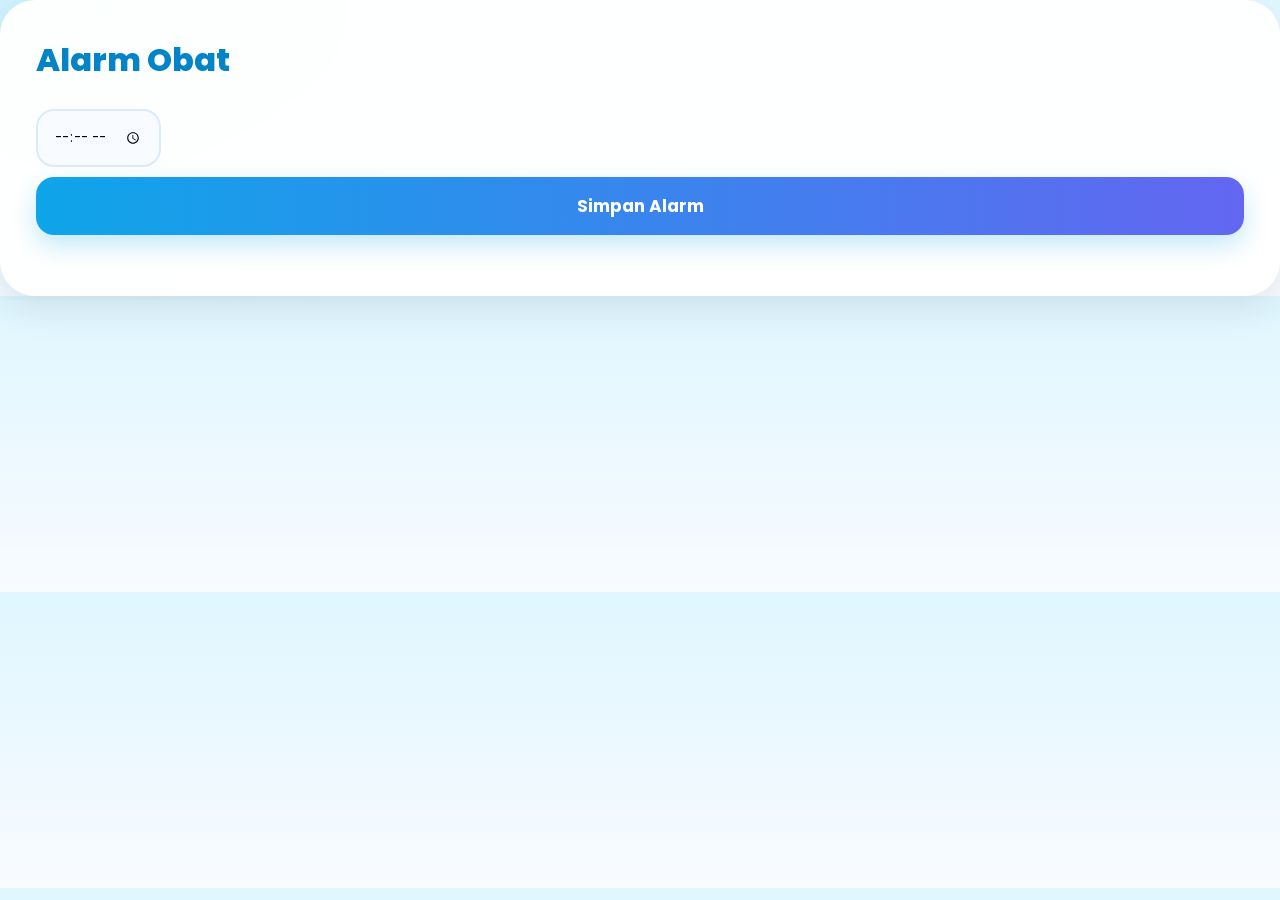
<file: alarm.html>
<!DOCTYPE html>
<html>
<head>
<title>Alarm</title>
<link rel="stylesheet" href="../style.css">
</head>
<body>

<div class="container py-5">

<div class="card-custom text-center">

<h1>Alarm Obat</h1>

<input type="time" id="jam" class="form-control input-custom mt-4 mb-4">

<button onclick="setAlarm()" class="btn-custom">
Simpan Alarm
</button>

<h3 id="hasil" class="mt-4"></h3>

</div>

</div>

<script>
function setAlarm(){

let jam=document.getElementById('jam').value;

document.getElementById('hasil').innerHTML=
'Alarm Disimpan : '+jam;
}
</script>

</body>
</html>
</file>
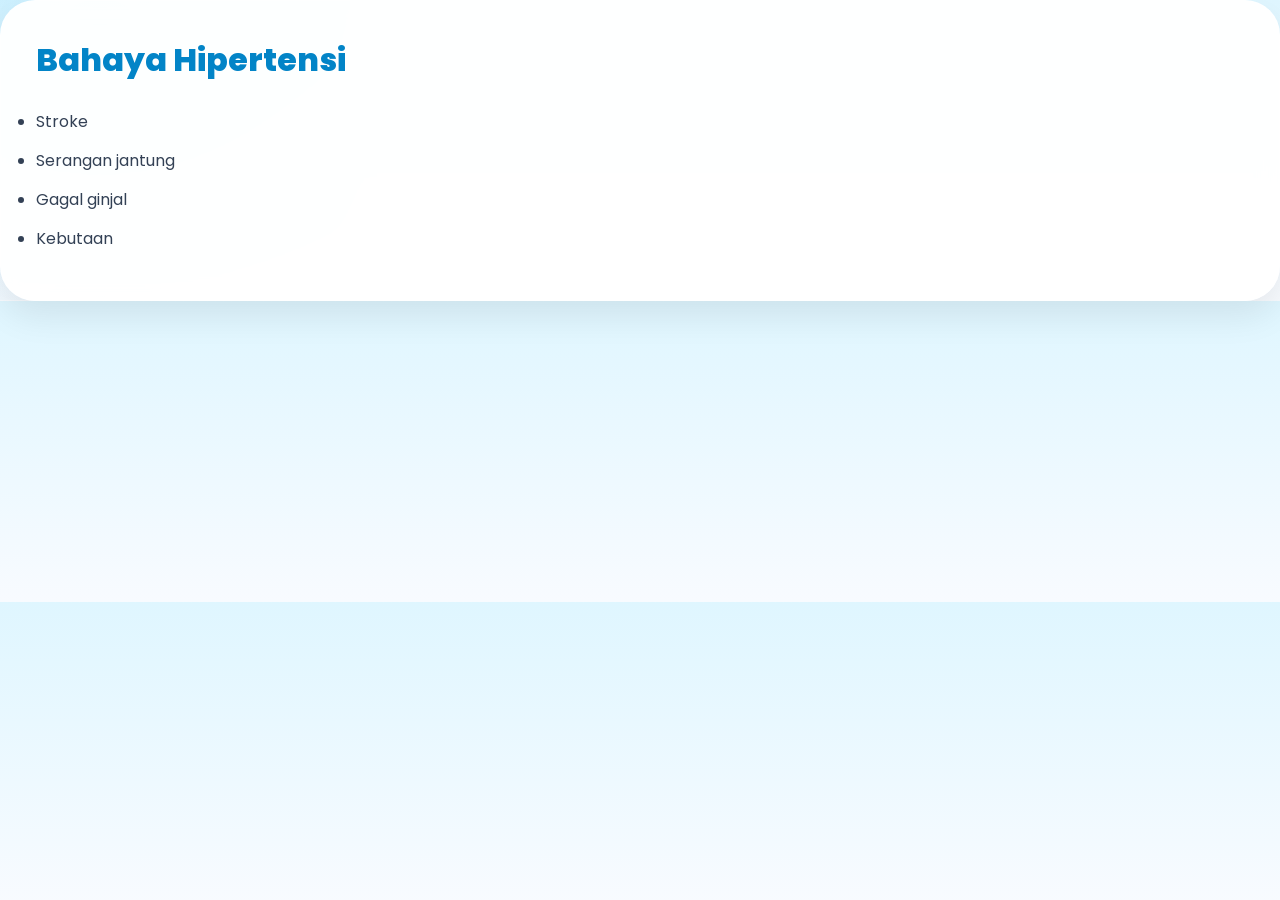
<file: bahaya.html>
<!DOCTYPE html>
<html>
<head>
<title>Bahaya</title>
<link rel="stylesheet" href="../style.css">
</head>
<body>

<div class="container py-5">

<div class="card-custom">

<h1>Bahaya Hipertensi</h1>

<ul class="mt-4">
<li>Stroke</li>
<li>Serangan jantung</li>
<li>Gagal ginjal</li>
<li>Kebutaan</li>
</ul>

</div>

</div>

</body>
</html>
</file>
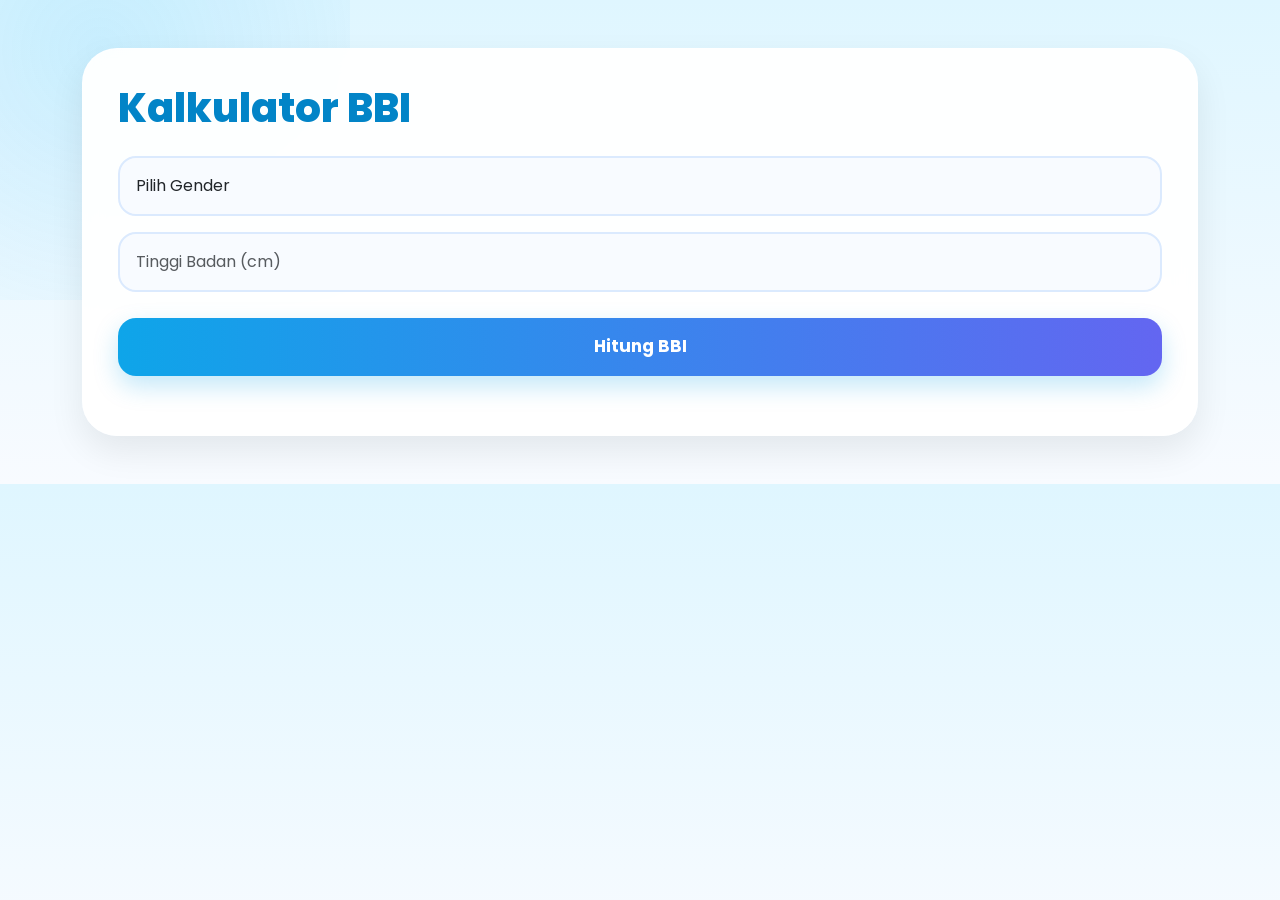
<file: bbi.html>
<!DOCTYPE html>
<html>

<head>

    <title>BBI</title>

    <link href="https://cdn.jsdelivr.net/npm/bootstrap@5.3.3/dist/css/bootstrap.min.css" rel="stylesheet">

    <link rel="stylesheet" href="../style.css">

</head>

<body>

    <div class="container py-5">

        <div class="card-custom">

            <h1 class="mb-4">
                Kalkulator BBI
            </h1>

            <!-- GENDER -->
            <select id="gender" class="form-control input-custom mb-3">

                <option value="">
                    Pilih Gender
                </option>

                <option value="Laki-laki">
                    Laki-laki
                </option>

                <option value="Perempuan">
                    Perempuan
                </option>

            </select>

            <!-- TINGGI -->
            <input type="number"
                id="tinggi"
                placeholder="Tinggi Badan (cm)"
                class="form-control input-custom mb-3">

            <!-- BUTTON -->
            <button onclick="hitungBBI()" class="btn-custom">

                Hitung BBI

            </button>

            <!-- HASIL -->
            <div id="hasil" class="mt-4"></div>

        </div>

    </div>

    <script>

        function hitungBBI() {

            let gender = document.getElementById('gender').value;

            let tinggi = document.getElementById('tinggi').value;

            if (gender == '' || tinggi == '') {

                document.getElementById('hasil').innerHTML =
                    'Lengkapi semua data';

                return;
            }

            let hasil = 0;

            if (gender == 'Laki-laki') {

                hasil = (tinggi - 100) - ((tinggi - 100) * 0.10);

            } else {

                hasil = (tinggi - 100) - ((tinggi - 100) * 0.15);

            }

            document.getElementById('hasil').innerHTML =

                `
                <div class="alert alert-success rounded-4">

                    <h4>Hasil BBI</h4>

                    <p><b>Gender:</b> ${gender}</p>

                    <p><b>BBI Ideal:</b> ${hasil.toFixed(2)} Kg</p>

                </div>
                `;
        }

    </script>

</body>

</html>
</file>
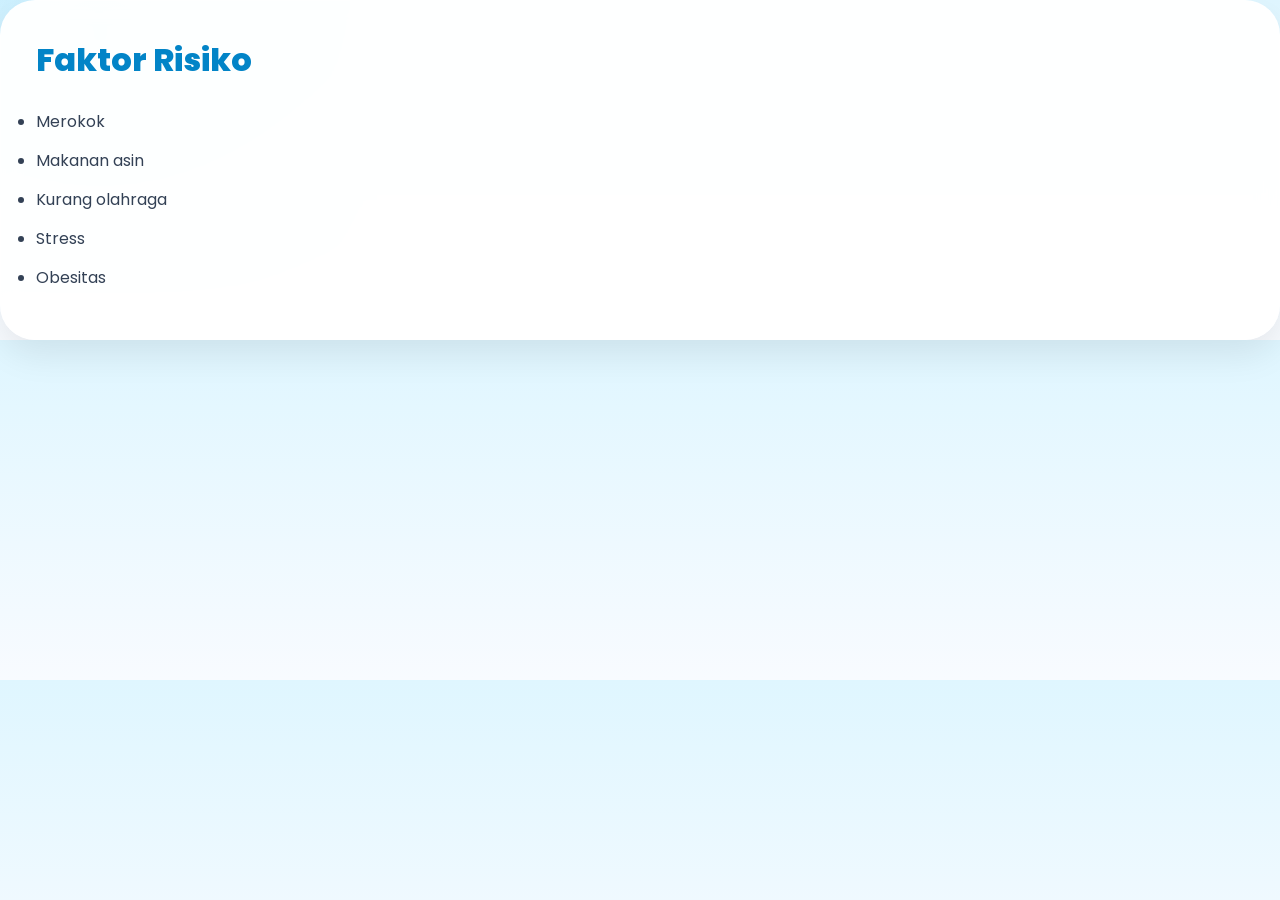
<file: faktor.html>
<!DOCTYPE html>
<html>
<head>
<title>Faktor Risiko</title>
<link rel="stylesheet" href="../style.css">
</head>
<body>

<div class="container py-5">

<div class="card-custom">

<h1>Faktor Risiko</h1>

<ul class="mt-4">
<li>Merokok</li>
<li>Makanan asin</li>
<li>Kurang olahraga</li>
<li>Stress</li>
<li>Obesitas</li>
</ul>

</div>

</div>

</body>
</html>
</file>
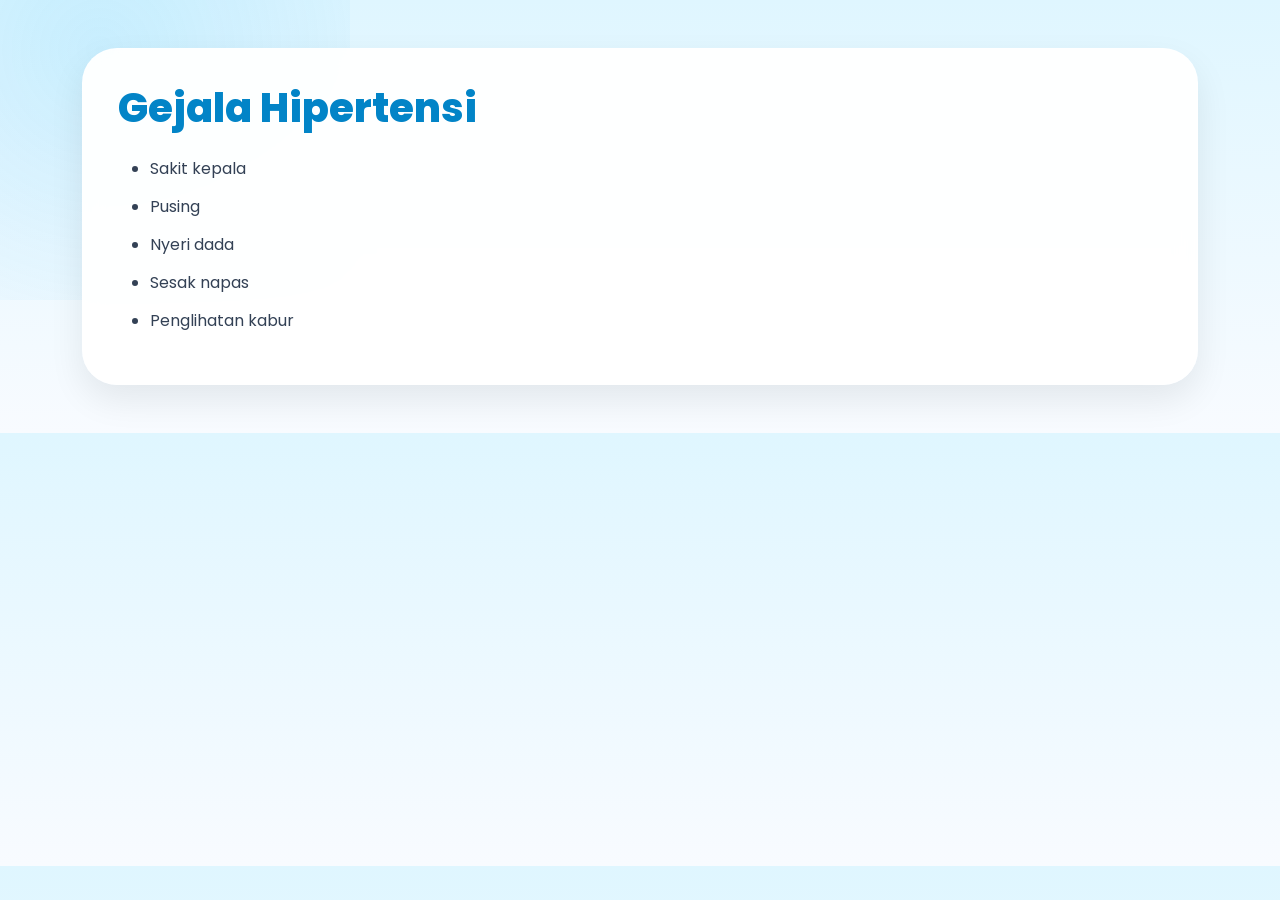
<file: gejala.html>
<!DOCTYPE html>
<html>
<head>
    <meta charset="UTF-8">

    <title>Gejala</title>

    <link href="https://cdn.jsdelivr.net/npm/bootstrap@5.3.3/dist/css/bootstrap.min.css" rel="stylesheet">

    <link rel="stylesheet" href="../style.css">
</head>
<body>

<div class="container py-5">

<div class="card-custom">

<h1>Gejala Hipertensi</h1>

<ul class="mt-4">
<li>Sakit kepala</li>
<li>Pusing</li>
<li>Nyeri dada</li>
<li>Sesak napas</li>
<li>Penglihatan kabur</li>
</ul>

</div>

</div>

</body>
</html>
</file>
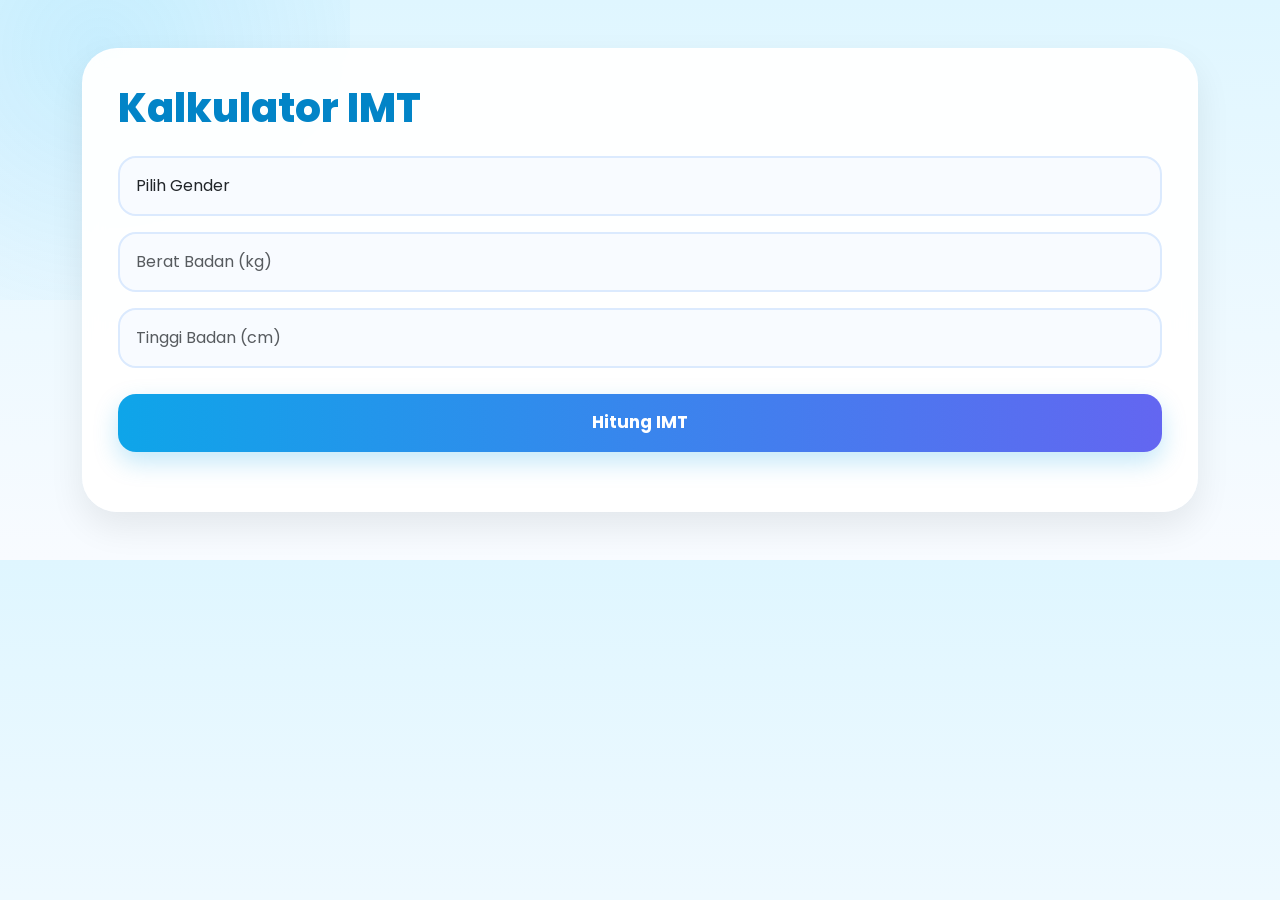
<file: imt.html>
<!DOCTYPE html>
<html>

<head>
    <title>IMT</title>

    <link href="https://cdn.jsdelivr.net/npm/bootstrap@5.3.3/dist/css/bootstrap.min.css" rel="stylesheet">

    <link rel="stylesheet" href="../style.css">
</head>

<body>

    <div class="container py-5">

        <div class="card-custom">

            <h1 class="mb-4">
                Kalkulator IMT
            </h1>

            <!-- GENDER -->
            <select id="gender" class="form-control input-custom mb-3">

                <option value="">
                    Pilih Gender
                </option>

                <option value="Laki-laki">
                    Laki-laki
                </option>

                <option value="Perempuan">
                    Perempuan
                </option>

            </select>

            <!-- BERAT -->
            <input type="number"
                id="bb"
                placeholder="Berat Badan (kg)"
                class="form-control input-custom mb-3">

            <!-- TINGGI -->
            <input type="number"
                id="tb"
                placeholder="Tinggi Badan (cm)"
                class="form-control input-custom mb-3">

            <!-- BUTTON -->
            <button onclick="hitungIMT()" class="btn-custom">

                Hitung IMT

            </button>

            <!-- HASIL -->
            <div id="hasil" class="mt-4"></div>

        </div>

    </div>

    <script>

        function hitungIMT() {

            let gender = document.getElementById('gender').value;
            let bb = document.getElementById('bb').value;
            let tb = document.getElementById('tb').value / 100;

            if (gender == '' || bb == '' || tb == '') {

                document.getElementById('hasil').innerHTML =
                    'Lengkapi semua data';

                return;
            }

            let imt = bb / (tb * tb);

            let kategori = '';

            if (imt < 18.5) {
                kategori = 'Kurus';
            }
            else if (imt < 25) {
                kategori = 'Normal';
            }
            else if (imt < 30) {
                kategori = 'Berlebih';
            }
            else {
                kategori = 'Obesitas';
            }

            document.getElementById('hasil').innerHTML =

                `
                <div class="alert alert-info rounded-4">

                    <h4>Hasil IMT</h4>

                    <p><b>Gender:</b> ${gender}</p>

                    <p><b>IMT:</b> ${imt.toFixed(2)}</p>

                    <p><b>Kategori:</b> ${kategori}</p>

                </div>
                `;
        }

    </script>

</body>

</html>
</file>
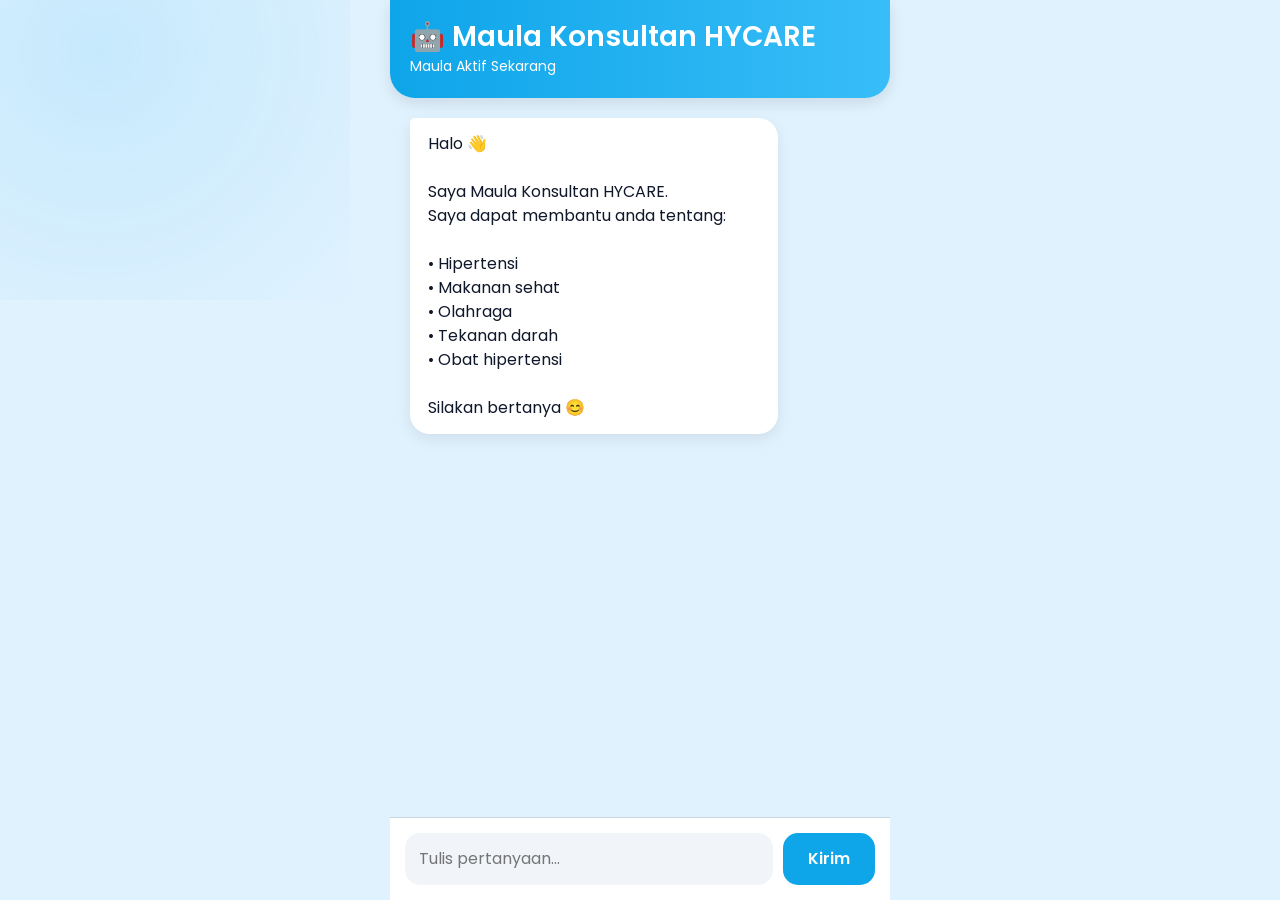
<file: konsultasi.html>
<!DOCTYPE html>
<html lang="id">

<head>

    <meta charset="UTF-8">

    <meta name="viewport" content="width=device-width, initial-scale=1.0">

    <title>Konsultan HYCARE</title>

    <!-- BOOTSTRAP -->
    <link href="https://cdn.jsdelivr.net/npm/bootstrap@5.3.3/dist/css/bootstrap.min.css" rel="stylesheet">

    <!-- CSS -->
    <link rel="stylesheet" href="../style.css">

    <style>

        body{
            background:#e0f2fe;
        }

        .chat-container{
            max-width:500px;
            margin:auto;
            height:100vh;
            display:flex;
            flex-direction:column;
        }

        .chat-header{
            background:linear-gradient(90deg,#0ea5e9,#38bdf8);
            color:white;
            padding:20px;
            border-bottom-left-radius:25px;
            border-bottom-right-radius:25px;
            box-shadow:0 5px 15px rgba(0,0,0,0.1);
        }

        .chat-header h3{
            margin:0;
            font-weight:600;
        }

        .chat-body{
            flex:1;
            padding:20px;
            overflow-y:auto;
        }

        .message{
            max-width:80%;
            padding:14px 18px;
            border-radius:20px;
            margin-bottom:15px;
            animation:fadeUp 0.3s ease;
        }

        .bot{
            background:white;
            color:#0f172a;
            border-top-left-radius:5px;
            box-shadow:0 5px 15px rgba(0,0,0,0.08);
        }

        .user{
            background:#0ea5e9;
            color:white;
            margin-left:auto;
            border-top-right-radius:5px;
            box-shadow:0 5px 15px rgba(14,165,233,0.2);
        }

        .chat-input{
            display:flex;
            gap:10px;
            padding:15px;
            background:white;
            border-top:1px solid #cbd5e1;
        }

        .chat-input input{
            flex:1;
            border:none;
            background:#f1f5f9;
            border-radius:15px;
            padding:14px;
            outline:none;
        }

        .chat-input button{
            border:none;
            background:#0ea5e9;
            color:white;
            padding:0 25px;
            border-radius:15px;
            font-weight:600;
        }

        @keyframes fadeUp{

            from{
                opacity:0;
                transform:translateY(15px);
            }

            to{
                opacity:1;
                transform:translateY(0);
            }
        }

    </style>

</head>

<body>

    <div class="chat-container">

        <!-- HEADER -->
        <div class="chat-header">

            <h3>
                🤖 Maula Konsultan HYCARE
            </h3>

            <small>
                Maula Aktif Sekarang
            </small>

        </div>

        <!-- CHAT BODY -->
        <div class="chat-body" id="chatBody">

            <div class="message bot">

                Halo 👋<br><br>

                Saya Maula Konsultan HYCARE.<br>

                Saya dapat membantu anda tentang:<br><br>

                • Hipertensi<br>
                • Makanan sehat<br>
                • Olahraga<br>
                • Tekanan darah<br>
                • Obat hipertensi<br><br>

                Silakan bertanya 😊

            </div>

        </div>

        <!-- INPUT -->
        <div class="chat-input">

            <input type="text"
                id="messageInput"
                placeholder="Tulis pertanyaan...">

            <button onclick="sendMessage()">

                Kirim

            </button>

        </div>

    </div>

    <script>

        function sendMessage(){

            let input=document.getElementById('messageInput');

            let text=input.value.trim();

            if(text==='') return;

            let chatBody=document.getElementById('chatBody');

            // USER MESSAGE
            let userMessage=document.createElement('div');

            userMessage.className='message user';

            userMessage.innerHTML=text;

            chatBody.appendChild(userMessage);

            input.value='';

            chatBody.scrollTop=chatBody.scrollHeight;

            // AI LOADING
            setTimeout(()=>{

                let botMessage=document.createElement('div');

                botMessage.className='message bot';

                botMessage.innerHTML=getAIResponse(text);

                chatBody.appendChild(botMessage);

                chatBody.scrollTop=chatBody.scrollHeight;

            },700);

        }

        function getAIResponse(message){

            message=message.toLowerCase();

            // HIPERTENSI
            if(message.includes('hipertensi')){

                return `
                Hipertensi adalah kondisi tekanan darah tinggi.
                Jika tidak dikontrol dapat menyebabkan stroke
                dan penyakit jantung.
                `;
            }

            // GEJALA
            if(
                message.includes('gejala') ||
                message.includes('pusing') ||
                message.includes('sakit kepala')
            ){

                return `
                Gejala hipertensi dapat berupa:
                <br><br>
                • Pusing
                <br>
                • Sakit kepala
                <br>
                • Sesak napas
                <br>
                • Nyeri dada
                `;
            }

            // MAKANAN
            if(
                message.includes('makanan') ||
                message.includes('makan')
            ){

                return `
                Untuk penderita hipertensi disarankan:
                <br><br>
                ✅ Sayur
                <br>
                ✅ Buah
                <br>
                ✅ Air putih
                <br><br>
                Hindari:
                <br>
                ❌ Garam berlebih
                <br>
                ❌ Makanan instan
                <br>
                ❌ Gorengan
                `;
            }

            // OLAHRAGA
            if(
                message.includes('olahraga') ||
                message.includes('lari') ||
                message.includes('jalan')
            ){

                return `
                Olahraga ringan sangat baik untuk hipertensi.
                <br><br>
                Rekomendasi:
                <br>
                • Jalan kaki
                <br>
                • Sepeda santai
                <br>
                • Senam ringan
                <br><br>
                Minimal 30 menit per hari.
                `;
            }

            // OBAT
            if(
                message.includes('obat')
            ){

                return `
                Obat hipertensi harus diminum rutin sesuai anjuran dokter.
                Jangan menghentikan obat tanpa konsultasi.
                `;
            }

            // TENSI
            if(
                message.includes('tensi') ||
                message.includes('tekanan darah')
            ){

                return `
                Tekanan darah normal sekitar 120/80 mmHg.
                Jika di atas 140/90 mmHg termasuk hipertensi.
                `;
            }

            // STRESS
            if(
                message.includes('stress')
            ){

                return `
                Stress dapat meningkatkan tekanan darah.
                Cobalah:
                <br><br>
                • Tidur cukup
                <br>
                • Relaksasi
                <br>
                • Kurangi beban pikiran
                `;
            }

            // DEFAULT
            return `
            Terima kasih 😊<br><br>

            Saya masih AI sederhana HYCARE.<br>

            Coba tanyakan tentang:
            <br><br>

            • Hipertensi
            <br>
            • Gejala
            <br>
            • Obat
            <br>
            • Makanan
            <br>
            • Olahraga
            <br>
            • Tekanan darah
            `;
        }

        // ENTER KEY
        document.getElementById('messageInput')
        .addEventListener('keypress',function(e){

            if(e.key==='Enter'){

                sendMessage();
            }

        });

    </script>

</body>

</html>
</file>
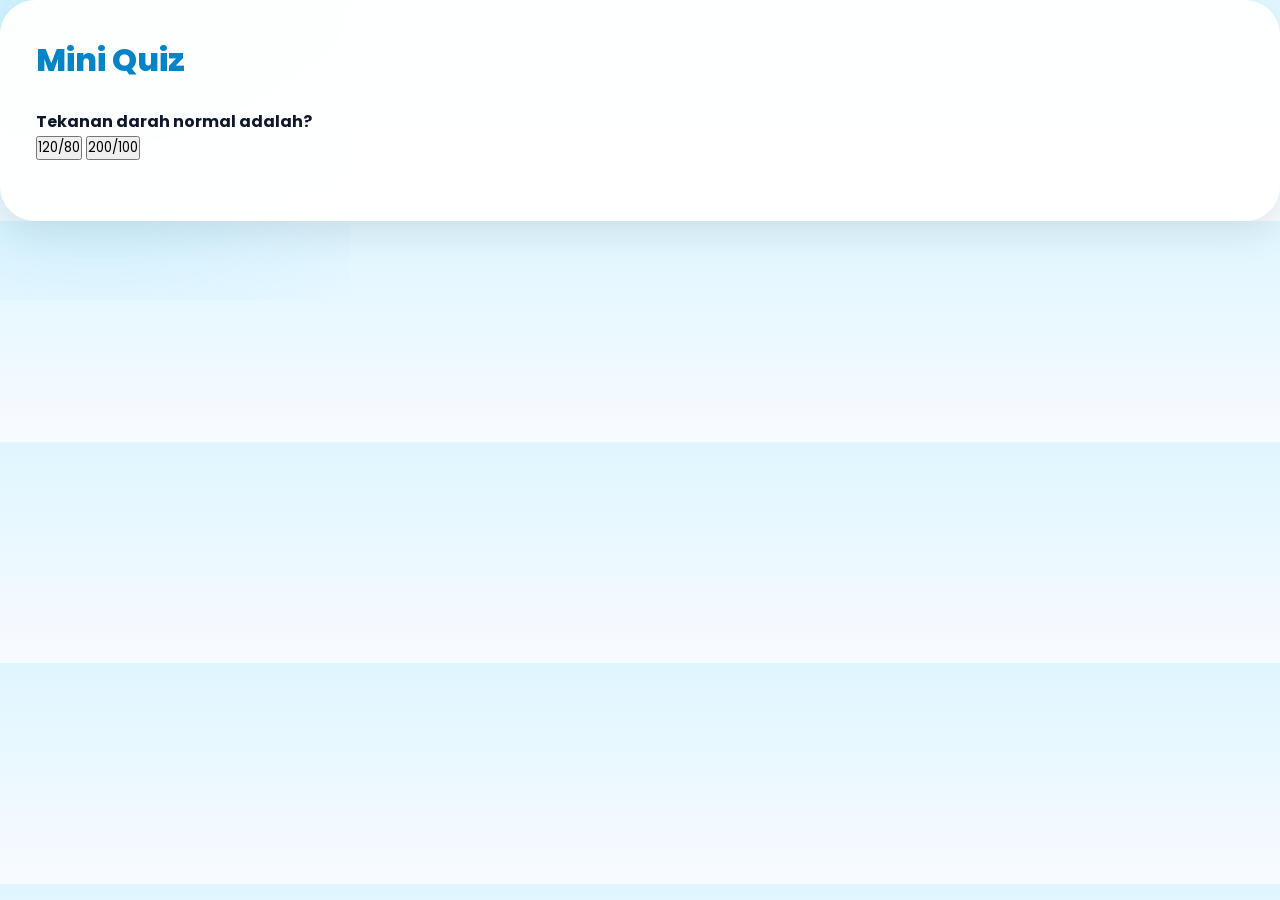
<file: quiz.html>
<!DOCTYPE html>
<html>
<head>
<title>Quiz</title>
<link rel="stylesheet" href="../style.css">
</head>
<body>

<div class="container py-5">

<div class="card-custom text-center">

<h1 class="mb-4">Mini Quiz</h1>

<h4>Tekanan darah normal adalah?</h4>

<button class="btn btn-success mt-4" onclick="benar()">
120/80
</button>

<button class="btn btn-danger mt-4" onclick="salah()">
200/100
</button>

<h3 id="hasil" class="mt-4"></h3>

</div>

</div>

<script>
function benar(){
document.getElementById('hasil').innerHTML='Jawaban Benar';
}

function salah(){
document.getElementById('hasil').innerHTML='Jawaban Salah';
}
</script>

</body>
</html>
</file>
<file: style.css>
@import url('https://fonts.googleapis.com/css2?family=Poppins:wght@300;400;500;600;700;800&display=swap');

*{
    margin:0;
    padding:0;
    box-sizing:border-box;
    font-family:'Poppins',sans-serif;
}

html{
    scroll-behavior:smooth;
}

body{
    background:linear-gradient(180deg,#dff6ff,#f8fbff);
    color:#0f172a;
    overflow-x:hidden;
}

/* SCROLLBAR */

::-webkit-scrollbar{
    width:10px;
}

::-webkit-scrollbar-thumb{
    background:linear-gradient(#38bdf8,#0ea5e9);
    border-radius:20px;
}

/* HERO */

.hero{
    min-height:100vh;
    background:
    linear-gradient(
        135deg,
        #38bdf8,
        #0ea5e9,
        #6366f1
    );

    display:flex;
    justify-content:center;
    align-items:center;
    text-align:center;
    position:relative;
    overflow:hidden;
    padding:30px;
}

/* BUBBLE EFFECT */

.hero::before{
    content:'';
    position:absolute;
    width:500px;
    height:500px;
    background:rgba(255,255,255,0.08);
    border-radius:50%;
    top:-150px;
    right:-120px;
}

.hero::after{
    content:'';
    position:absolute;
    width:350px;
    height:350px;
    background:rgba(255,255,255,0.08);
    border-radius:50%;
    bottom:-100px;
    left:-100px;
}

.logo{
    width:160px;
    margin-bottom:25px;
    animation:float 3s ease-in-out infinite;
    filter:drop-shadow(0 15px 25px rgba(0,0,0,0.2));
}

@keyframes float{

    0%{
        transform:translateY(0);
    }

    50%{
        transform:translateY(-10px);
    }

    100%{
        transform:translateY(0);
    }
}

.title{
    font-size:70px;
    font-weight:800;
    color:white;
    letter-spacing:2px;
    text-shadow:0 10px 20px rgba(0,0,0,0.15);
}

.subtitle{
    color:white;
    opacity:0.95;
    margin-top:10px;
    font-size:20px;
    margin-bottom:40px;
}

/* BUTTON */

.mulai-btn{
    background:white;
    color:#0284c7;
    padding:16px 55px;
    border-radius:50px;
    font-weight:700;
    border:none;
    font-size:18px;
    transition:0.4s;
    box-shadow:0 15px 30px rgba(0,0,0,0.15);
}

.mulai-btn:hover{
    transform:translateY(-5px) scale(1.05);
    background:#e0f2fe;
}

/* MENU SECTION */

.menu-section{
    padding:70px 20px;
    margin-top:-40px;
    position:relative;
    z-index:10;
}

/* MENU CARD */

.menu-card{
    background:rgba(255,255,255,0.9);
    backdrop-filter:blur(10px);

    border-radius:30px;

    min-height:190px;

    display:flex;
    flex-direction:column;
    justify-content:center;
    align-items:center;

    text-align:center;

    text-decoration:none;

    padding:25px;

    transition:0.4s;

    box-shadow:
    0 10px 30px rgba(0,0,0,0.08);

    border:1px solid rgba(255,255,255,0.5);

    position:relative;

    overflow:hidden;
}

/* GLOW EFFECT */

.menu-card::before{

    content:'';

    position:absolute;

    width:200px;
    height:200px;

    background:rgba(56,189,248,0.15);

    border-radius:50%;

    top:-80px;
    right:-80px;
}

.menu-card:hover{

    transform:
    translateY(-10px)
    scale(1.03);

    box-shadow:
    0 20px 40px rgba(0,0,0,0.15);
}

.icon{

    font-size:55px;

    margin-bottom:18px;

    animation:pulse 2s infinite;
}

@keyframes pulse{

    0%{
        transform:scale(1);
    }

    50%{
        transform:scale(1.1);
    }

    100%{
        transform:scale(1);
    }
}

.menu-text{

    color:#0f172a;

    font-size:18px;

    font-weight:700;

    line-height:1.5;
}

/* CARD CUSTOM */

.card-custom{

    background:
    rgba(255,255,255,0.95);

    backdrop-filter:blur(10px);

    border-radius:35px;

    padding:35px;

    box-shadow:
    0 15px 35px rgba(0,0,0,0.08);

    border:1px solid rgba(255,255,255,0.4);

    animation:fadeUp 0.5s ease;
}

.card-custom h1{

    color:#0284c7;

    font-weight:800;

    margin-bottom:25px;
}

.card-custom p{

    line-height:1.9;

    color:#334155;

    font-size:16px;
}

.card-custom li{

    margin-bottom:14px;

    color:#334155;
}

/* TABLE */

table{

    overflow:hidden;

    border-radius:20px;
}

table th{

    background:
    linear-gradient(
        90deg,
        #0ea5e9,
        #6366f1
    ) !important;

    color:white;

    text-align:center;
}

table td{

    text-align:center;

    vertical-align:middle;
}

/* INPUT */

.form-control,
.input-custom{

    border-radius:18px !important;

    padding:16px !important;

    border:2px solid #dbeafe !important;

    background:#f8fbff !important;

    transition:0.3s;
}

.form-control:focus,
.input-custom:focus{

    border-color:#38bdf8 !important;

    box-shadow:
    0 0 0 4px rgba(56,189,248,0.15) !important;
}

/* BUTTON CUSTOM */

.btn-custom{

    width:100%;

    border:none;

    border-radius:18px;

    background:
    linear-gradient(
        90deg,
        #0ea5e9,
        #6366f1
    );

    color:white;

    padding:16px;

    font-size:17px;

    font-weight:700;

    transition:0.4s;

    margin-top:10px;

    box-shadow:
    0 10px 25px rgba(14,165,233,0.25);
}

.btn-custom:hover{

    transform:
    translateY(-4px);

    box-shadow:
    0 20px 35px rgba(14,165,233,0.3);
}

/* ALERT */

.alert{

    border:none !important;

    border-radius:20px !important;
}

/* RESULT */

#hasil{

    margin-top:25px;

    font-weight:700;
}

/* FOOTER */

footer{

    margin-top:40px;
}

/* ANIMATION */

@keyframes fadeUp{

    from{

        opacity:0;

        transform:translateY(20px);
    }

    to{

        opacity:1;

        transform:translateY(0);
    }
}

/* MOBILE */

@media(max-width:768px){

    .title{

        font-size:50px;
    }

    .subtitle{

        font-size:17px;
    }

    .menu-card{

        min-height:170px;
    }

    .icon{

        font-size:45px;
    }

    .menu-text{

        font-size:15px;
    }

    .card-custom{

        padding:25px;
    }
}

/* ========================= */
/* ANIMASI PREMIUM HYCARE */
/* ========================= */

/* FADE IN */

.fade-in{
    animation:fadeIn 1s ease;
}

@keyframes fadeIn{

    from{
        opacity:0;
    }

    to{
        opacity:1;
    }
}

/* SLIDE UP */

.slide-up{
    animation:slideUp 0.8s ease;
}

@keyframes slideUp{

    from{
        opacity:0;
        transform:translateY(40px);
    }

    to{
        opacity:1;
        transform:translateY(0);
    }
}

/* ZOOM */

.zoom-in{
    animation:zoomIn 0.7s ease;
}

@keyframes zoomIn{

    from{
        opacity:0;
        transform:scale(0.8);
    }

    to{
        opacity:1;
        transform:scale(1);
    }
}

/* FLOAT */

.float{
    animation:floating 3s ease-in-out infinite;
}

@keyframes floating{

    0%{
        transform:translateY(0px);
    }

    50%{
        transform:translateY(-10px);
    }

    100%{
        transform:translateY(0px);
    }
}

/* GLOW */

.glow:hover{

    box-shadow:
    0 0 25px rgba(56,189,248,0.4);

    transition:0.4s;
}

/* CARD HOVER EFFECT */

.menu-card:hover .icon{

    transform:rotate(10deg) scale(1.15);

    transition:0.4s;
}

/* BUTTON RIPPLE */

.btn-custom{
    position:relative;
    overflow:hidden;
}

.btn-custom::before{

    content:'';

    position:absolute;

    width:0;
    height:0;

    background:rgba(255,255,255,0.3);

    border-radius:50%;

    top:50%;
    left:50%;

    transform:translate(-50%,-50%);

    transition:0.6s;
}

.btn-custom:hover::before{

    width:300px;
    height:300px;
}

/* IMAGE ANIMATION */

.poster-img{

    transition:0.5s;
}

.poster-img:hover{

    transform:
    scale(1.03)
    rotate(1deg);

    box-shadow:
    0 20px 40px rgba(0,0,0,0.2);
}

/* TITLE EFFECT */

.title{

    animation:titleGlow 3s infinite alternate;
}

@keyframes titleGlow{

    from{

        text-shadow:
        0 0 10px rgba(255,255,255,0.3);
    }

    to{

        text-shadow:
        0 0 25px rgba(255,255,255,0.7),
        0 0 40px rgba(255,255,255,0.4);
    }
}

/* CHAT ANIMATION */

.message{

    animation:chatPop 0.3s ease;
}

@keyframes chatPop{

    from{
        opacity:0;
        transform:scale(0.8);
    }

    to{
        opacity:1;
        transform:scale(1);
    }
}

/* BACKGROUND ANIMATION */

body::before{

    content:'';

    position:fixed;

    width:500px;
    height:500px;

    background:
    radial-gradient(
        rgba(56,189,248,0.15),
        transparent
    );

    top:-200px;
    left:-150px;

    z-index:-1;

    animation:bgMove 8s infinite alternate;
}

@keyframes bgMove{

    from{
        transform:translateY(0px);
    }

    to{
        transform:translateY(40px);
    }
}
/* ========================= */
/* HIPERTENSI PAGE PREMIUM */
/* ========================= */

.section-title{

    color:#0284c7;

    font-weight:800;

    margin-bottom:15px;
}

.bp-box{

    background:white;

    padding:35px;

    border-radius:35px;

    box-shadow:
    0 15px 35px rgba(0,0,0,0.08);
}

.bp-image{

    width:100%;

    border-radius:25px;

    box-shadow:
    0 20px 40px rgba(0,0,0,0.12);

    transition:0.5s;
}

.bp-image:hover{

    transform:scale(1.02);
}

.poster-img{

    width:100%;

    border-radius:25px;

    box-shadow:
    0 15px 35px rgba(0,0,0,0.1);

    transition:0.5s;
}

.poster-img:hover{

    transform:
    scale(1.02)
    rotate(1deg);
}











/* ========================= */
/* HIPERTENSI PAGE PREMIUM */
/* ========================= */

.section-title{

    color:#0284c7;

    font-weight:800;

    margin-bottom:15px;
}

.bp-box{

    background:white;

    padding:35px;

    border-radius:35px;

    box-shadow:
    0 15px 35px rgba(0,0,0,0.08);
}

.bp-image{

    width:100%;

    border-radius:25px;

    box-shadow:
    0 20px 40px rgba(0,0,0,0.12);

    transition:0.5s;
}

.bp-image:hover{

    transform:scale(1.02);
}

.poster-img{

    width:100%;

    border-radius:25px;

    box-shadow:
    0 15px 35px rgba(0,0,0,0.1);

    transition:0.5s;
}

.poster-img:hover{

    transform:
    scale(1.02)
    rotate(1deg);
}

.feature-box,
.risk-box,
.food-good,
.food-bad{

    padding:20px;
}
</file>
